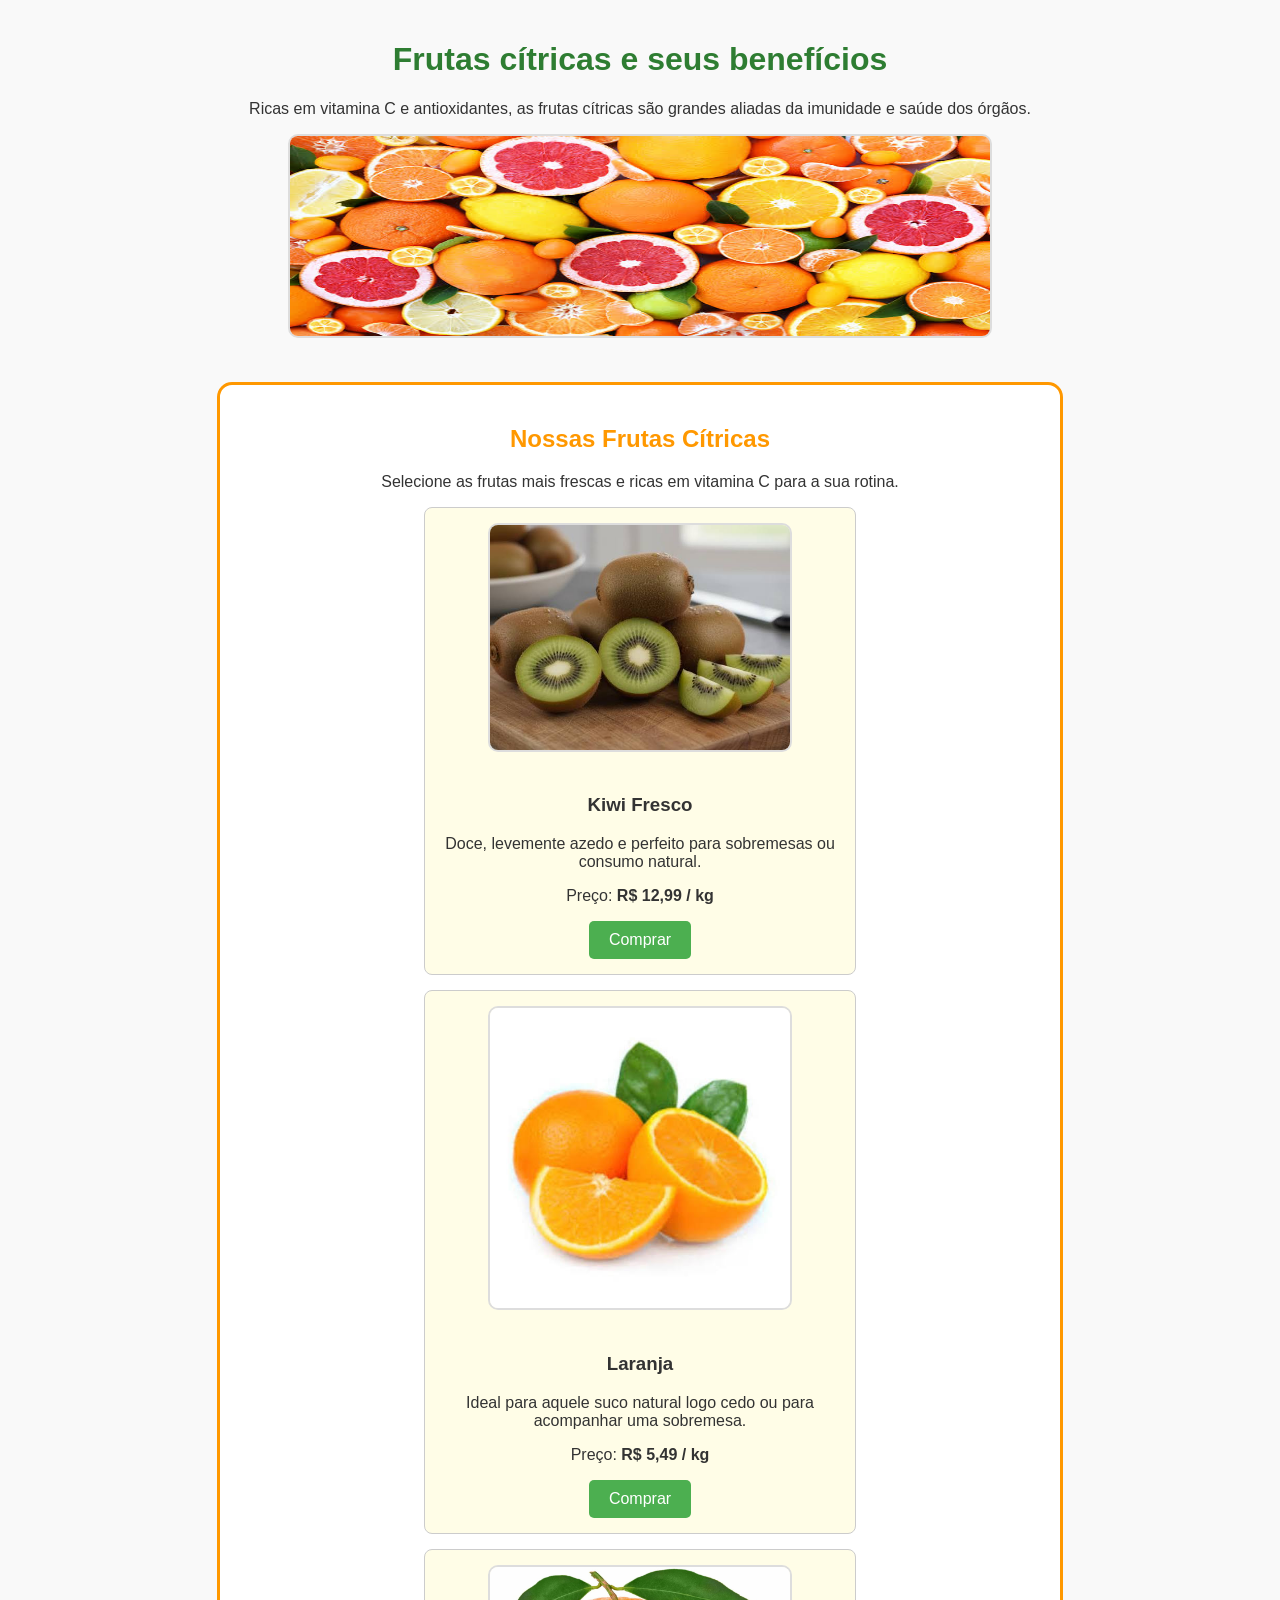
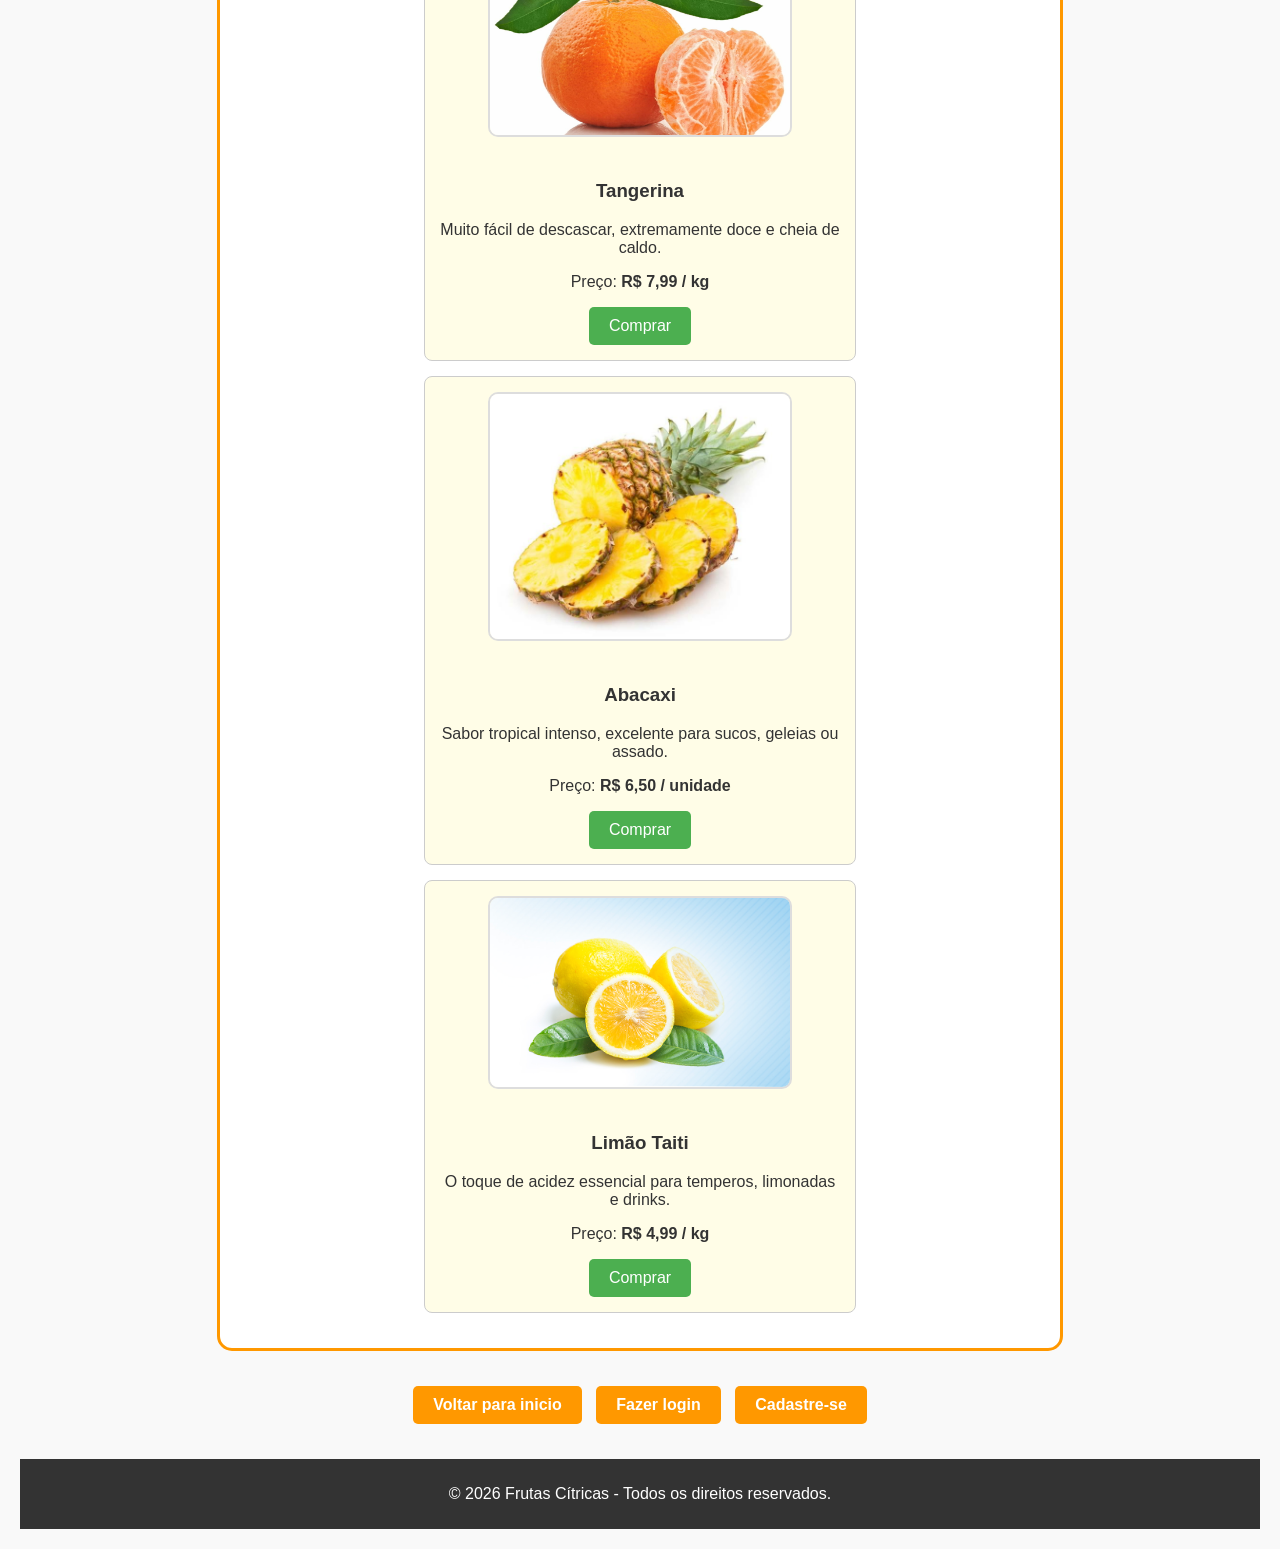
<file: index.html>
<!DOCTYPE html>
<html lang="en">

<head>
    <meta charset="UTF-8">
    <meta name="viewport" content="width=device-width, initial-scale=1.0">
    <title>Home - Frutas Cítricas</title>
    <link rel="stylesheet" href="style.css">
</head>

<body>
    <h1>Frutas cítricas e seus benefícios</h1>
    <p>
        Ricas em vitamina C e antioxidantes, as frutas cítricas são grandes aliadas da imunidade e saúde dos órgãos.
    </p>
    <img src="./IMAGENS/Frutas citricas.jpg" alt="Kiwi" width="700" height="200">

    </header>

    <main>

        <section>
            <h2>Nossas Frutas Cítricas</h2>
            <p>Selecione as frutas mais frescas e ricas em vitamina C para a sua rotina.</p>

            <article>
                <img src="./IMAGENS/Kiwi.jpg" alt="Kiwis" width="300" height="200">

                <h3>Kiwi Fresco</h3>
                <p>Doce, levemente azedo e perfeito para sobremesas ou consumo natural.</p>
                <p>Preço: <strong>R$ 12,99 / kg</strong></p>
                <button type="button">Comprar</button>
            </article>

            <article>
                <img src="./IMAGENS/Laranja.jpg" alt="Laranjas" width="300" height="200">

                <h3>Laranja</h3>
                <p>Ideal para aquele suco natural logo cedo ou para acompanhar uma sobremesa.</p>
                <p>Preço: <strong>R$ 5,49 / kg</strong></p>
                <button type="button">Comprar</button>
            </article>

            <article>
                <img src="./IMAGENS/Tangerina.jpg" alt="Tangerinas" width="300" height="200">

                <h3>Tangerina</h3>
                <p>Muito fácil de descascar, extremamente doce e cheia de caldo.</p>
                <p>Preço: <strong>R$ 7,99 / kg</strong></p>
                <button type="button">Comprar</button>
            </article>

            <article>
                <img src="./IMAGENS/Abacaxi.jpg" alt="Abacaxi" width="300" height="200">

                <h3>Abacaxi</h3>
                <p>Sabor tropical intenso, excelente para sucos, geleias ou assado.</p>
                <p>Preço: <strong>R$ 6,50 / unidade</strong></p>
                <button type="button">Comprar
                </button>
            </article>

            <article>
                <img src="./IMAGENS/Limão.jpg" alt="Limões taiti" width="300" height="200">

                <h3>Limão Taiti</h3>
                <p>O toque de acidez essencial para temperos, limonadas e drinks.</p>
                <p>Preço: <strong>R$ 4,99 / kg</strong></p>
                <button type="button">Comprar</button>
            </article>

        </section>

    </main>

    <header>

        <nav>
            <ul>
                <button><strong><a href="./index.html">Voltar para inicio</a></strong></button>
                <button><strong><a href="./PAGES/login/login.html">Fazer login</a></strong></button>
                <button><strong><a href="./PAGES/cadastro/cadastro.html">Cadastre-se</a></strong></button>
            </ul>
        </nav>

        <footer>
            <p>&copy; 2026 Frutas Cítricas - Todos os direitos reservados.</p>
        </footer>

</body>

</html>
</file>
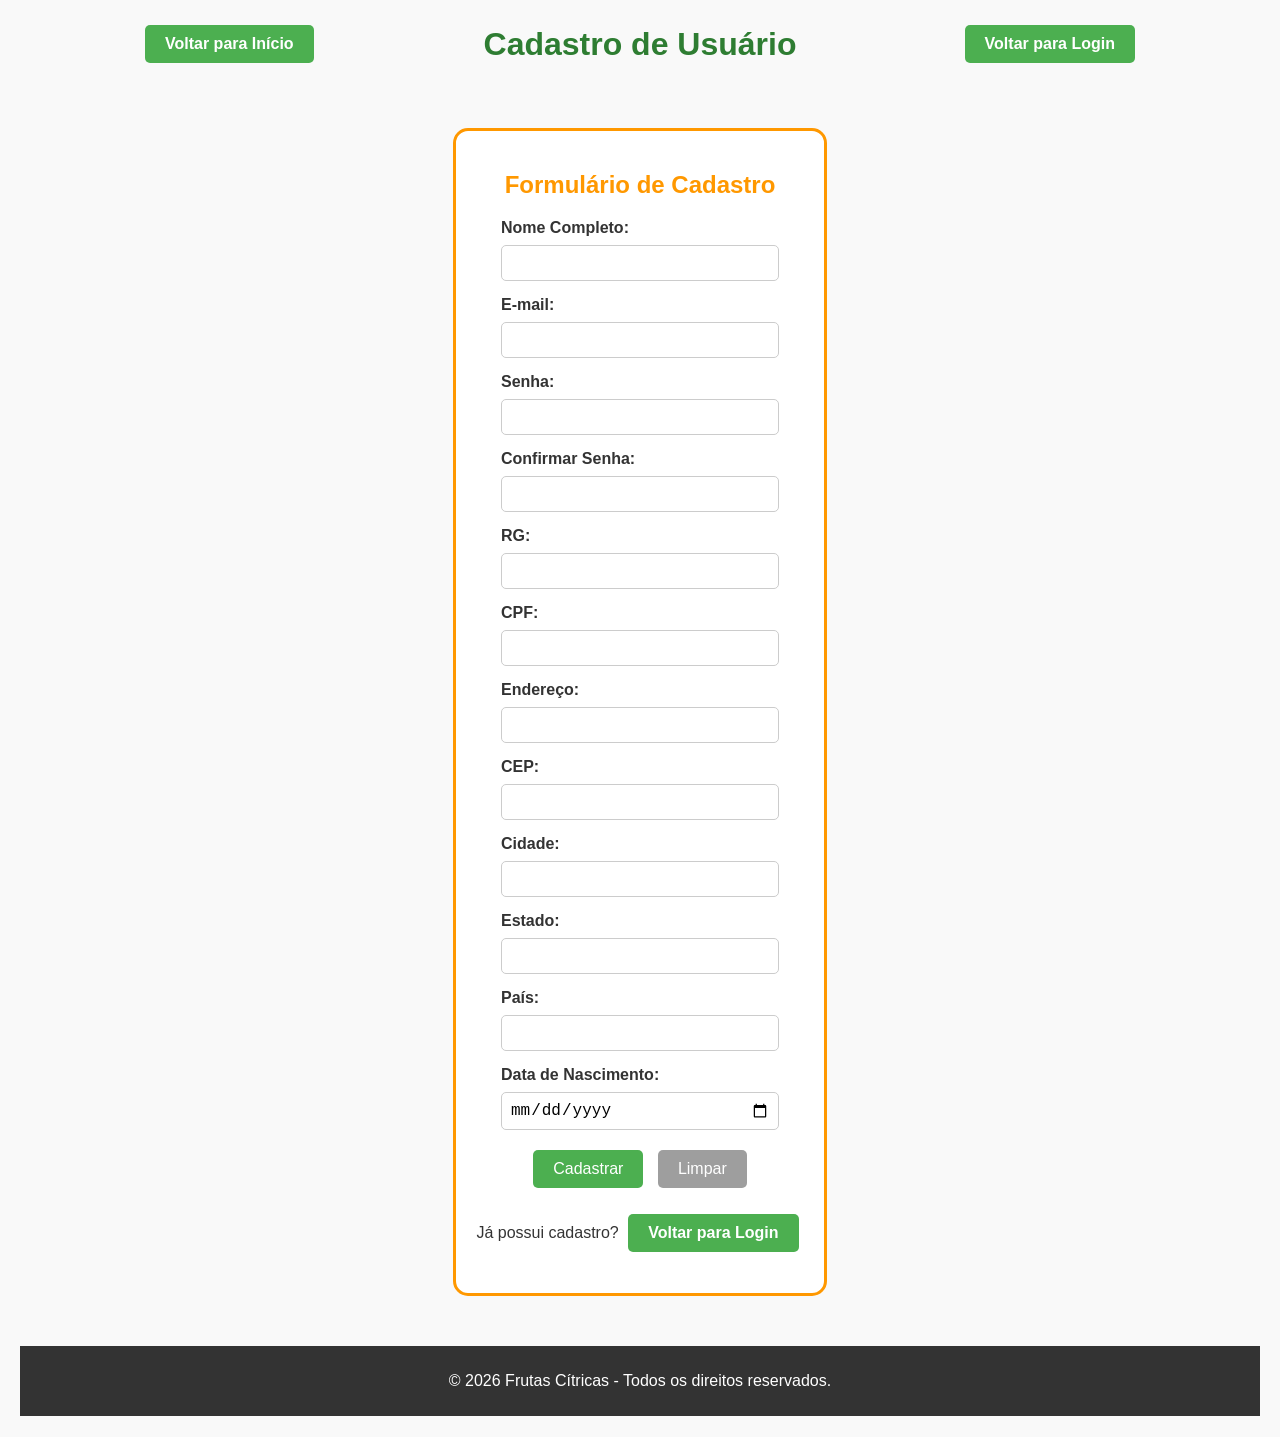
<file: PAGES/cadastro/cadastro.html>
<!DOCTYPE html>
<html lang="pt-BR">

<head>
    <meta charset="UTF-8">
    <meta name="viewport" content="width=device-width, initial-scale=1.0">
    <title>Cadastro - Frutas Cítricas</title>
    <link rel="stylesheet" href="style.css">
</head>

<body>

    <header>
        <h1>Cadastro de Usuário</h1>

        <nav>
            <button><strong><a href="../../index.html">Voltar para Início</a></strong></button>
            <button><strong><a href="../login/login.html">Voltar para Login</a></strong></button>
        </nav>

    </header>

    <main>

        <section>
            <h2>Formulário de Cadastro</h2>

            <form>
                <label for="nome">Nome Completo:</label>
                <input type="text" id="nome" name="nome" required>

                <label for="email">E-mail:</label>
                <input type="email" id="email" name="email" required>

                <label for="senha">Senha:</label>
                <input type="password" id="senha" name="senha" required>

                <label for="confirmarSenha">Confirmar Senha:</label>
                <input type="password" id="confirmarSenha" name="confirmarSenha" required>

                <label for="rg">RG:</label>
                <input type="text" id="rg" name="rg" required>

                <label for="cpf">CPF:</label>
                <input type="text" id="cpf" name="cpf" required>

                <label for="endereco">Endereço:</label>
                <input type="text" id="endereco" name="endereco" required>

                <label for="cep">CEP:</label>
                <input type="text" id="cep" name="cep" required>

                <label for="cidade">Cidade:</label>
                <input type="text" id="cidade" name="cidade" required>

                <label for="estado">Estado:</label>
                <input type="text" id="estado" name="estado" required>

                <label for="pais">País:</label>
                <input type="text" id="pais" name="pais" required>

                <label for="dataNascimento">Data de Nascimento:</label>
                <input type="date" id="dataNascimento" name="dataNascimento" required>

                <button type="submit">
                    Cadastrar
                </button>

                <button type="reset">
                    Limpar
                </button>

            </form>

            <p>
                Já possui cadastro?
                <button><strong><a href="../login/login.html">Voltar para Login</a></strong></button>
            </p>

        </section>

    </main>

    <footer>
        <p>&copy; 2026 Frutas Cítricas - Todos os direitos reservados.</p>
    </footer>

</body>

</html>
</file>
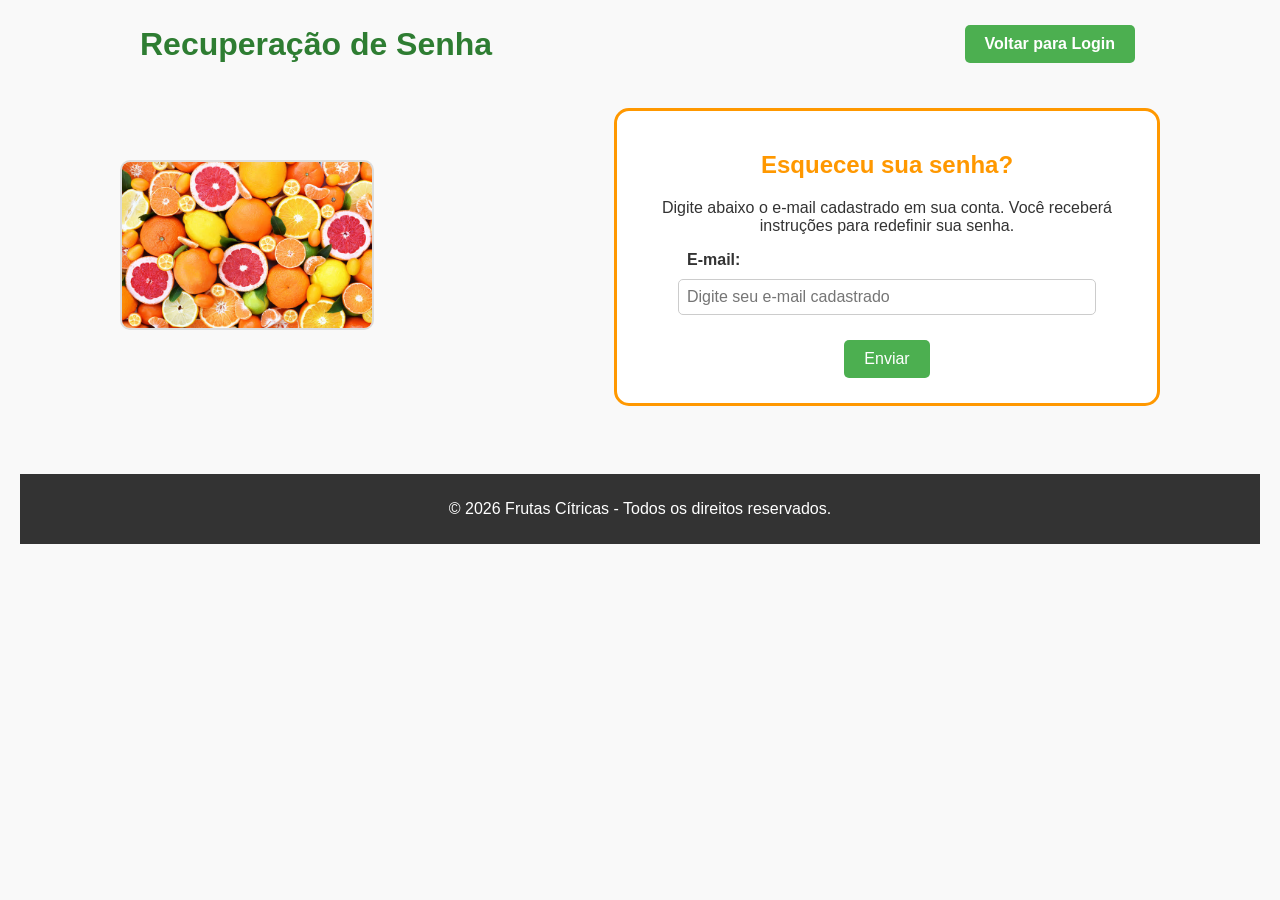
<file: PAGES/esqueciSenha/esqueciSenha.html>
<!DOCTYPE html>
<html lang="pt-BR">

<head>
    <meta charset="UTF-8">
    <meta name="viewport" content="width=device-width, initial-scale=1.0">
    <title>Recuperação de Senha - Frutas Cítricas</title>
    <link rel="stylesheet" href="style.css">
</head>

<body>

    <header>
        <h1>Recuperação de Senha</h1>

        <nav>
            <button>
                <strong>
                    <a href="../login/login.html">Voltar para Login</a>
                </strong>
            </button>
        </nav>
    </header>

    <main>

        <section>
            <img src="../../IMAGENS/Frutas citricas.jpg" alt="Frutas Cítricas" width="500" height="300">
        </section>

        <section>
            <h2>Esqueceu sua senha?</h2>

            <p>
                Digite abaixo o e-mail cadastrado em sua conta.
                Você receberá instruções para redefinir sua senha.
            </p>

            <form>
                <label for="email">
                    E-mail:
                </label>

                <input type="email" id="email" name="email" placeholder="Digite seu e-mail cadastrado  " required>

                <button type="submit" onclick="alert('Instruções de recuperação enviadas para o e-mail informado!')">
                    Enviar
                </button>

            </form>

        </section>

    </main>

    <br>

    <footer>
        <p>&copy; 2026 Frutas Cítricas - Todos os direitos reservados.</p>
    </footer>

</body>

</html>
</file>
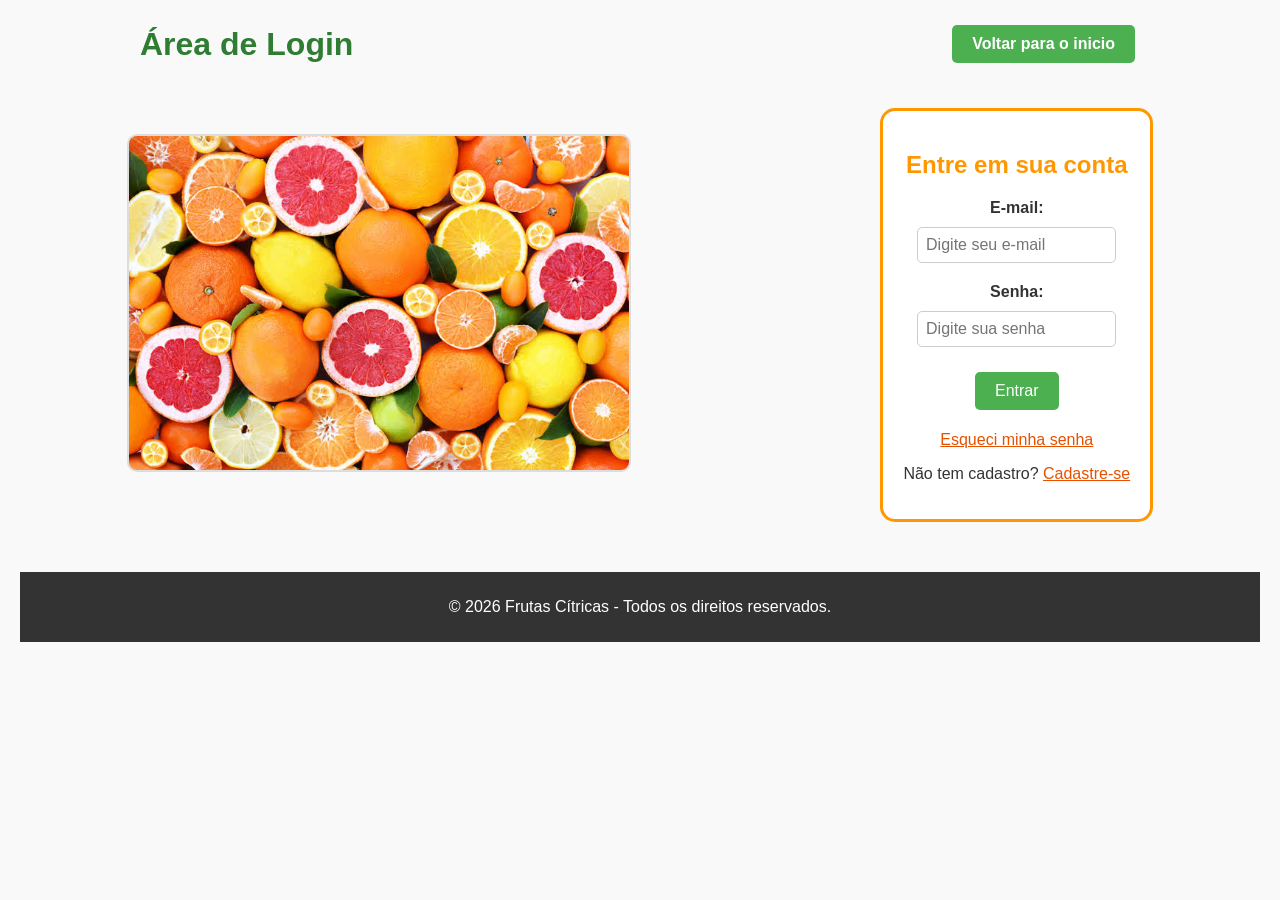
<file: PAGES/login/login.html>
<!DOCTYPE html>
<html lang="pt-BR">

<head>
    <meta charset="UTF-8">
    <meta name="viewport" content="width=device-width, initial-scale=1.0">
    <title>Login - Frutas Cítricas</title>
    <link rel="stylesheet" href="style.css">
</head>

<body>

    <header>
        <h1>Área de Login</h1>

        <nav>
            <button><strong><a href="../../index.html">Voltar para o inicio</a></strong></button>
        </nav>
    </header>

    <main>

        <section>
            <img src="../../IMAGENS/Frutas citricas.jpg" alt="Frutas Cítricas" width="500" height="300">
        </section>

        <section>
            <h2>Entre em sua conta</h2>

            <form>
                <label for="email">E-mail:</label>
                <input type="email" id="email" name="email" placeholder="Digite seu e-mail" required>

                <label for="senha">Senha:</label>
                <input type="password" id="senha" name="senha" placeholder="Digite sua senha" required>

                <button type="submit">
                    Entrar
                </button>

                <p>
                    <a href="../esqueciSenha/esqueciSenha.html">Esqueci minha senha</a>
                </p>

                <p>
                    Não tem cadastro?
                    <a href="../cadastro/cadastro.html">Cadastre-se</a>
                </p>

            </form>

        </section>

    </main>

    <footer>
        <p>&copy; 2026 Frutas Cítricas - Todos os direitos reservados.</p>
    </footer>

</body>

</html>
</file>
<file: style.css>
body {
    font-family: Arial, sans-serif;
    background-color: #f9f9f9;
    color: #333333;
    margin: 0;
    padding: 20px;
    text-align: center;
}

h1 {
    color: #2e7d32;
    font-size: 32px;
}

p {
    font-size: 16px;
}


img {
    border-radius: 10px;
    border: 2px solid #ddd;
    margin-bottom: 20px;
}

section {
    background-color: #ffffff;
    border: 3px solid #ff9800;
    padding: 20px;
    border-radius: 15px;
    max-width: 800px;
    margin: 20px auto;
}

section h2 {
    color: #ff9800; 
}

article {
    background-color: #fffde7;
    border: 1px solid #ccc;
    padding: 15px;
    margin: 15px auto;
    max-width: 400px;
    border-radius: 8px;
    text-align: center;
}

article img {
    max-width: 100%;
    height: auto;
}

button {
    background-color: #4caf50;
    color: white;
    border: none;
    padding: 10px 20px;
    font-size: 16px;
    border-radius: 5px;
    cursor: pointer;
}

button:hover {
    background-color: #388e3c;
}

nav ul {
    list-style-type: none;
    padding: 0;
    margin: 30px 0;
}

nav button {
    background-color: #ff9800;
    margin: 5px;
}

nav button:hover {
    background-color: #e65100;
}

nav a {
    color: white;
    text-decoration: none;
}
  
footer {
    margin-top: 5px;
    background-color: #333;
    color: white;
    padding: 10px;
    font-size: 14px;
}
</file>
<file: PAGES/cadastro/style.css>
body {
    font-family: Arial, sans-serif;
    background-color: #f9f9f9;
    color: #333333;
    margin: 0;
    padding: 20px;
    text-align: center;
}

header {
    display: flex;
    justify-content: space-between;
    align-items: center;
    max-width: 1000px;
    margin: 0 auto 20px auto;
    padding: 0 20px;
    position: relative;
}

header nav {
    display: flex;
    justify-content: space-between;
    width: 100%;
}

h1 {
    color: #2e7d32;
    font-size: 32px;
    margin: 0;
    text-align: center;
    position: absolute;
    left: 50%;
    transform: translateX(-50%);
}

h2 {
    color: #ff9800;
    margin-bottom: 20px;
}

p {
    font-size: 16px;
}

main {
    display: flex;
    flex-wrap: wrap; 
    justify-content: center;
    align-items: center;
    gap: 40px; 
    margin-top: 40px;
}

img {
    border-radius: 10px;
    border: 2px solid #ddd; 
    margin-bottom: 20px;
    max-width: 100%;
    height: auto;
}

main section img {
    max-width: 280px; 
}

main section:first-of-type:has(img:only-child),
main section.lado-esquerdo {
    background-color: transparent;
    border: none;
    padding: 0;
}

section {
    background-color: #ffffff;
    border: 3px solid #ff9800;
    padding: 20px;
    border-radius: 15px;
    max-width: 500px; 
    margin: 20px auto;
}

article {
    background-color: #fffde7;
    border: 1px solid #ccc;
    padding: 15px;
    margin: 15px auto;
    max-width: 400px;
    border-radius: 8px;
    text-align: center;
}

label {
    display: block;
    margin-top: 15px;
    font-weight: bold;
    text-align: left; 
    width: 85%;
    margin-left: auto;
    margin-right: auto;
}

input {
    display: block;
    width: 85%;
    margin: 8px auto 15px auto;
    padding: 8px;
    border: 1px solid #ccc;
    border-radius: 5px;
    font-size: 16px;
    box-sizing: border-box; 
}

button {
    background-color: #4caf50;
    color: white;
    border: none;
    padding: 10px 20px;
    font-size: 16px;
    border-radius: 5px;
    cursor: pointer;
    margin: 5px;
}

button:hover {
    background-color: #388e3c; 
}

button[type="reset"] {
    background-color: #9e9e9e;
}

button[type="reset"]:hover {
    background-color: #757575;
}

a {
    color: #e65100;
    text-decoration: underline;
}

button a {
    color: white;
    text-decoration: none; 
}

footer {
    margin-top: 30px;
    background-color: #333;
    color: white;
    padding: 10px;
    font-size: 14px;
}

.lado-esquerdo {
    display: flex;
    flex-direction: column;
    align-items: flex-start;
}

.btn-voltar-login {
    margin-left: 0;
    margin-bottom: 10px;
}
</file>
<file: PAGES/esqueciSenha/style.css>
body {
    font-family: Arial, sans-serif;
    background-color: #f9f9f9;
    color: #333333;
    margin: 0;
    padding: 20px;
    text-align: center;
}

header {
    display: flex;
    justify-content: space-between;
    align-items: center;
    max-width: 1000px;
    margin: 0 auto 20px auto;
    padding: 0 20px;
}

h1 {
    color: #2e7d32;
    font-size: 32px;
    margin: 0;
    text-align: left;
}

h2 {
    color: #ff9800;
    margin-bottom: 20px;
}

p {
    font-size: 16px;
}

main {
    display: flex;
    flex-wrap: wrap; 
    justify-content: center;
    align-items: center;
    gap: 40px
}

img {
    border-radius: 10px;
    border: 2px solid #ddd;
    margin-bottom: 20px;
    max-width: 100%;
    height: auto;
}

main section img {
    max-width: 250px; 
}

main section:first-of-type {
    background-color: transparent;
    border: none;
    padding: 0;
}

section {
    background-color: #ffffff;
    border: 3px solid #ff9800;
    padding: 20px;
    border-radius: 15px;
    max-width: 500px;
    margin: 20px auto;
}

article {
    background-color: #fffde7;
    border: 1px solid #ccc;
    padding: 15px;
    margin: 15px auto;
    max-width: 400px;
    border-radius: 8px;
    text-align: center;
}

label {
    display: block;
    margin-top: 10px;
    font-weight: bold;
    text-align: left;
    width: 80%;
    margin-left: auto;
    margin-right: auto;
}

input {
    display: block;
    width: 80%;
    margin: 10px auto 20px auto;
    padding: 8px;
    border: 1px solid #ccc;
    border-radius: 5px;
    font-size: 16px;
}

button {
    background-color: #4caf50;
    color: white;
    border: none;
    padding: 10px 20px;
    font-size: 16px;
    border-radius: 5px;
    cursor: pointer;
    margin: 5px;
}

button:hover {
    background-color: #388e3c;
}

a {
    color: #e65100; 
    text-decoration: underline;
}

button a {
    color: white;
    text-decoration: none; 
}

footer {
    margin-top: 30px;
    background-color: #333;
    color: white;
    padding: 10px;
    font-size: 14px;
}
</file>
<file: PAGES/login/style.css>
body {
    font-family: Arial, Helvetica, sans-serif;
    background-color: #f9f9f9;
    color: #333333;
    margin: 0;
    padding: 20px;
    text-align: center;
}


header {
    display: flex;
    justify-content: space-between;
    align-items: center;
    max-width: 1000px;
    margin: 0 auto 20px auto;
    padding: 0 20px;
}

h1 {
    color: #2e7d32;
    font-size: 32px;
    margin: 0;
    text-align: left;
}

h2 {
    color: #ff9800;
    margin-bottom: 20px;
}

p {
    font-size: 16px;
}


main {
    display: flex;
    flex-wrap: wrap; 
    justify-content: center;
    align-items: center;
    gap: 40px;
}


img {
    border-radius: 10px;
    border: 2px solid #ddd;
    margin-bottom: 20px;
    max-width: 100%;
    height: auto;
}

main section img {
    max-width: 500px;
}

main section:first-of-type {
    background-color: transparent;
    border: none;
    padding: 0;
}

section {
    background-color: #ffffff;
    border: 3px solid #ff9800;
    padding: 20px;
    border-radius: 15px;
    max-width: 500px;
    margin: 20px auto;
}

article {
    background-color: #fffde7;
    border: 1px solid #ccc;
    padding: 15px;
    margin: 15px auto;
    max-width: 400px;
    border-radius: 8px;
    text-align: center;
}

label {
    display: block;
    margin-top: 10px;
    font-weight: bold;
}

input {
    display: block;
    width: 80%;
    margin: 10px auto 20px auto;
    padding: 8px;
    border: 1px solid #ccc;
    border-radius: 5px;
    font-size: 16px;
}

button {
    background-color: #4caf50;
    color: white;
    border: none;
    padding: 10px 20px;
    font-size: 16px;
    border-radius: 5px;
    cursor: pointer;
    margin: 5px;
}

button:hover {
    background-color: #388e3c;
}

a {
    color: #e65100;
    text-decoration: underline;
}

button a {
    color: white;
    text-decoration: none;
}

footer {
    margin-top: 30px;
    background-color: #333;
    color: white;
    padding: 10px;
    font-size: 14px;
}
</file>
